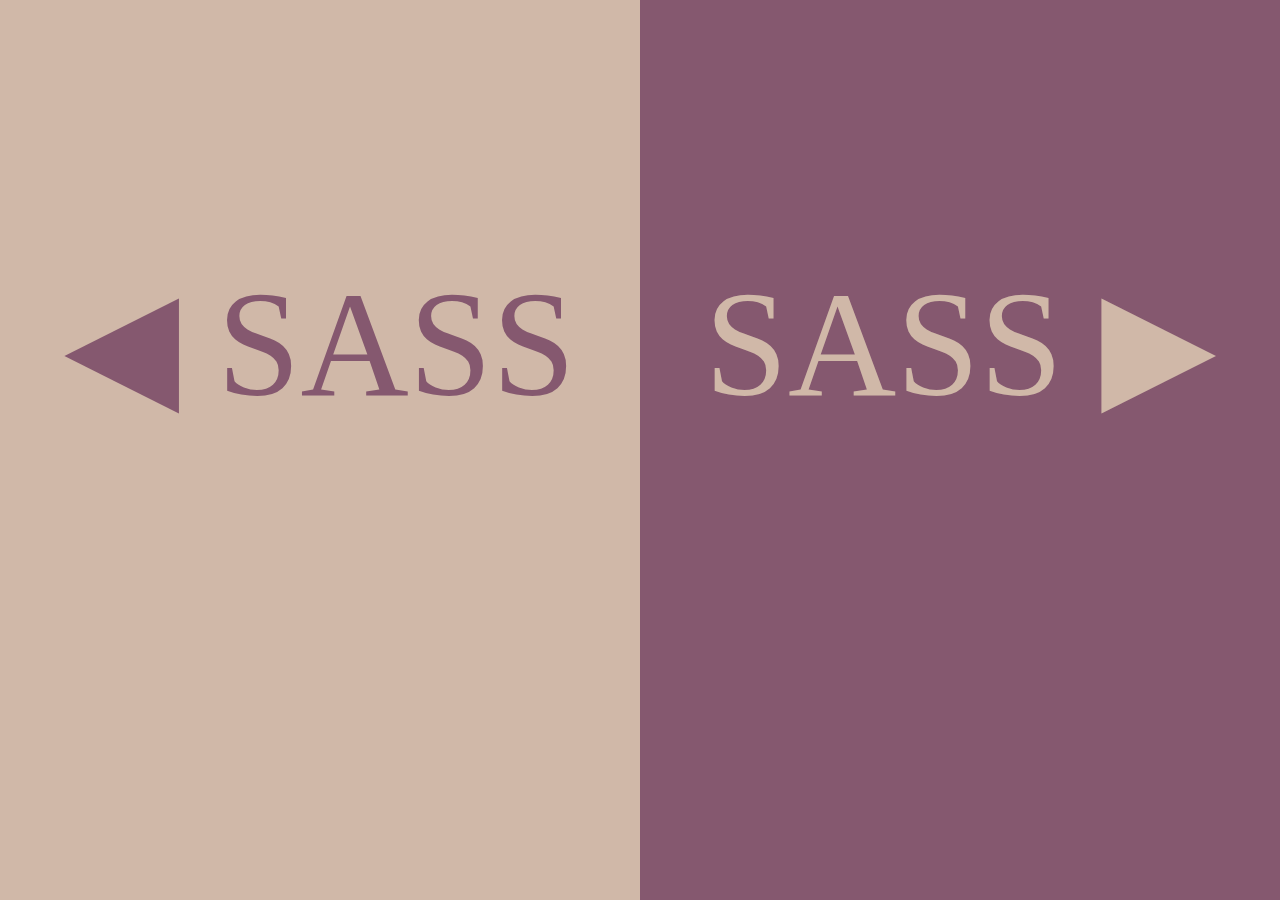
<file: index.html>
<!DOCTYPE html>
<html lang="pt-br">
<head>
  <meta charset="UTF-8">
  <meta http-equiv="X-UA-Compatible" content="IE=edge">
  <meta name="viewport" content="width=device-width, initial-scale=1.0">
  <link rel="stylesheet" href="styles/style.css">
  <title>Sass</title>
</head>
<body>
  <div class="container">
    <div class="esquerdo">
      <div class="texto">
        ◀ SASS
      </div>
    </div>
    <div class="direito">
      <div class="texto">
        SASS ▶
      </div>
    </div>
  </div>
</body>
</html>
</file>
<file: styles/style.css>
body {
  margin: 0;
  padding: 0;
}

.container {
  height: 100vh;
  display: flex;
}
.container .esquerdo {
  width: 50%;
  background-color: #D0B8A8;
}
.container .esquerdo .texto {
  margin-top: 40%;
  text-align: center;
  font-size: 150px;
  color: #85586F;
}
.container .direito {
  width: 50%;
  background-color: #85586F;
}
.container .direito .texto {
  margin-top: 40%;
  text-align: center;
  font-size: 150px;
  color: #D0B8A8;
}/*# sourceMappingURL=style.css.map */
</file>
